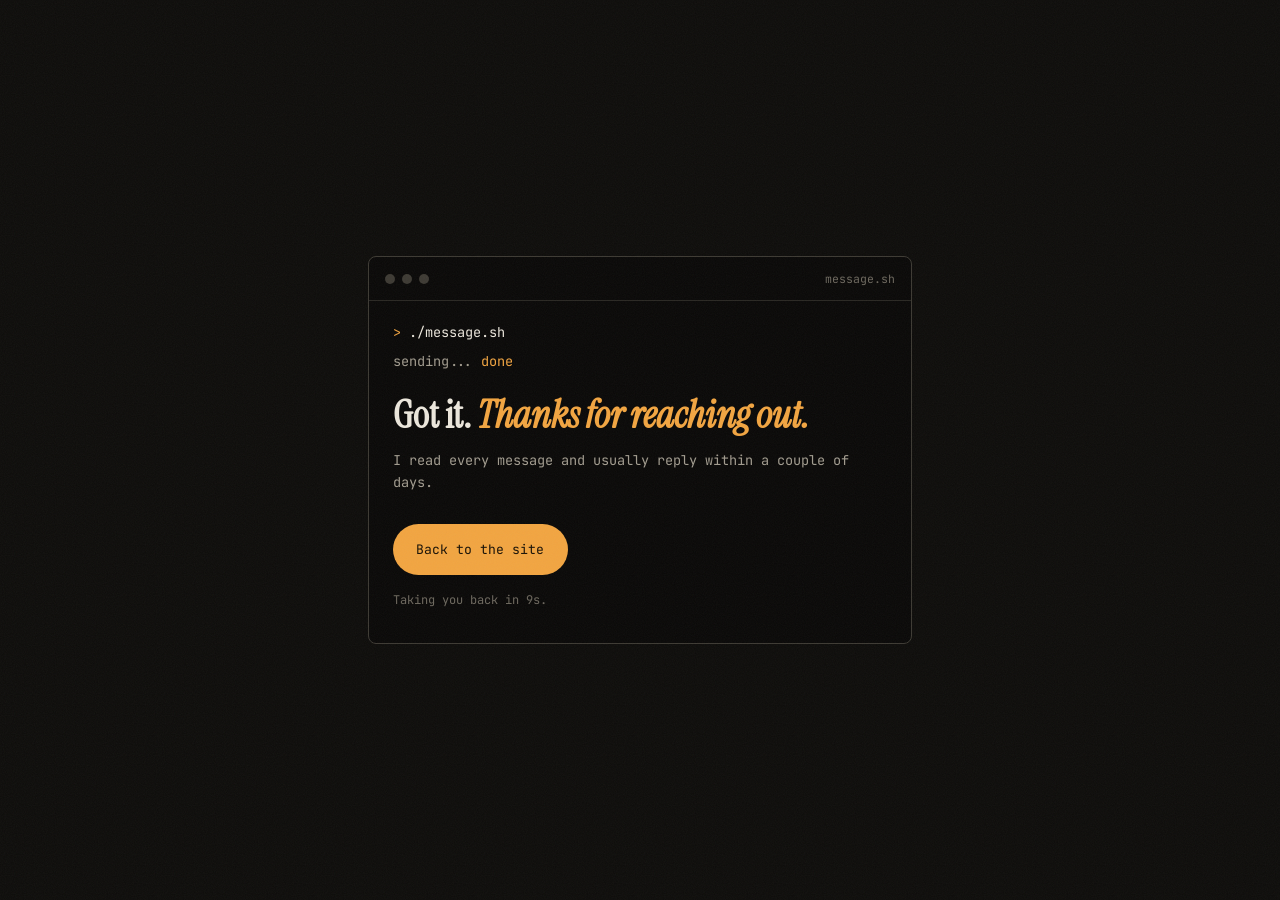
<file: thanks.html>
<!DOCTYPE html>
<html lang="en">

<head>
    <meta charset="UTF-8">
    <meta name="viewport" content="width=device-width, initial-scale=1.0">
    <title>Message sent | Thrushith Yelamanchili</title>
    <meta name="robots" content="noindex">
    <meta name="theme-color" content="#0e0d0b">
    <link rel="icon"
        href="data:image/svg+xml,%3Csvg xmlns='http://www.w3.org/2000/svg' viewBox='0 0 64 64'%3E%3Crect width='64' height='64' rx='14' fill='%230e0d0b'/%3E%3Ctext x='50%25' y='54%25' dominant-baseline='middle' text-anchor='middle' font-family='Georgia,serif' font-style='italic' font-size='38' fill='%23f2a541'%3Ety%3C/text%3E%3C/svg%3E">
    <link rel="preconnect" href="https://fonts.googleapis.com">
    <link rel="preconnect" href="https://fonts.gstatic.com" crossorigin>
    <link
        href="https://fonts.googleapis.com/css2?family=Instrument+Serif:ital@0;1&family=Inter+Tight:wght@300;400;500;600&family=JetBrains+Mono:wght@400;500&display=swap"
        rel="stylesheet">
    <link rel="stylesheet" href="style.css?v=14">
    <style>
        .thanks {
            min-height: 100svh;
            display: grid;
            place-items: center;
            padding: 2rem var(--gutter);
        }

        .thanks .terminal {
            width: min(34rem, 100%);
            padding-bottom: 2rem;
        }

        .thanks .btn {
            margin-top: 1.5rem;
        }

        .back-note {
            margin-top: 1rem;
            font-family: var(--mono);
            font-size: .75rem;
            color: var(--text-faint);
        }
    </style>
</head>

<body>
    <div class="grain" aria-hidden="true"></div>

    <main class="thanks">
        <div class="terminal">
            <div class="terminal-bar">
                <span></span><span></span><span></span>
                <p>message.sh</p>
            </div>

            <p class="done-line"><span class="caret">&gt;</span> ./message.sh</p>
            <p class="done-line dim">sending... <span class="ok">done</span></p>
            <h1 class="done-big">Got it. <em>Thanks for reaching out.</em></h1>
            <p class="done-line dim">I read every message and usually reply within a couple of days.</p>

            <a href="./" class="btn btn-solid">Back to the site</a>
            <p class="back-note" id="backNote">Taking you back in <span id="count">10</span>s.</p>
        </div>
    </main>

    <script>
        // Head back to the homepage on its own after a few seconds
        let left = 10;
        const count = document.getElementById('count');
        const timer = setInterval(() => {
            left -= 1;
            count.textContent = left;
            if (left <= 0) {
                clearInterval(timer);
                location.href = './';
            }
        }, 1000);
    </script>
</body>

</html>
</file>
<file: style.css>
/* ---------------------------------------------------------
   thrushith.com
   Dark, editorial, a little bit terminal.
--------------------------------------------------------- */

:root {
    --bg: #0e0d0b;
    --bg-raised: #161512;
    --bg-sunk: #0a0908;
    --line: #2a2823;
    --line-strong: #3d3a33;
    --text: #ece7dc;
    --text-dim: #a29c8f;
    --text-faint: #6d685e;
    --accent: #f2a541;
    --accent-ink: #1a1206;

    --serif: "Instrument Serif", Georgia, serif;
    --sans: "Inter Tight", system-ui, -apple-system, sans-serif;
    --mono: "JetBrains Mono", ui-monospace, Menlo, monospace;

    --gutter: clamp(1rem, 4vw, 3rem);
    --max: 1180px;
    --ease: cubic-bezier(.2, .7, .2, 1);
}

*,
*::before,
*::after {
    margin: 0;
    padding: 0;
    box-sizing: border-box;
}

html {
    scroll-behavior: smooth;
    scroll-padding-top: 5rem;
}

body {
    background: var(--bg);
    color: var(--text);
    font-family: var(--sans);
    font-size: 1.0625rem;
    line-height: 1.65;
    -webkit-font-smoothing: antialiased;
    overflow-x: hidden;
}

::selection {
    background: var(--accent);
    color: var(--accent-ink);
}

a {
    color: inherit;
    text-decoration: none;
}

[hidden] {
    display: none !important;
}

img {
    display: block;
    max-width: 100%;
}

ul,
ol {
    list-style: none;
}

/* Film grain, keeps the flat dark from feeling sterile */
.grain {
    position: fixed;
    inset: -50%;
    z-index: 100;
    pointer-events: none;
    opacity: .05;
    background-image: url("data:image/svg+xml,%3Csvg xmlns='http://www.w3.org/2000/svg' width='160' height='160'%3E%3Cfilter id='n'%3E%3CfeTurbulence type='fractalNoise' baseFrequency='.9' numOctaves='3' stitchTiles='stitch'/%3E%3C/filter%3E%3Crect width='100%25' height='100%25' filter='url(%23n)'/%3E%3C/svg%3E");
}

/* ---------- Top bar ---------- */

.topbar {
    position: sticky;
    top: 0;
    z-index: 50;
    display: flex;
    align-items: center;
    justify-content: space-between;
    gap: 2rem;
    padding: 1rem var(--gutter);
    background: color-mix(in srgb, var(--bg) 85%, transparent);
    backdrop-filter: blur(10px);
    -webkit-backdrop-filter: blur(10px);
    border-bottom: 1px solid transparent;
    transition: border-color .3s;
}

.topbar.scrolled {
    border-bottom-color: var(--line);
}

.mark {
    font-family: var(--serif);
    font-style: italic;
    font-size: 1.9rem;
    line-height: 1;
    letter-spacing: -.02em;
}

.mark > span:not(.spread-w) {
    color: var(--accent);
}

.nav {
    display: flex;
    gap: 1.75rem;
    font-family: var(--mono);
    font-size: .78rem;
    text-transform: lowercase;
}

.nav a {
    color: var(--text-dim);
    transition: color .2s;
}

.nav a > span:not(.spread-w) {
    color: var(--text-faint);
    margin-right: .35rem;
    transition: color .2s;
}

.nav a:hover,
.nav a.active {
    color: var(--text);
}

.nav a.active > span:not(.spread-w) {
    color: var(--accent);
}

.nav-toggle {
    display: none;
    width: 2.5rem;
    height: 2.5rem;
    background: none;
    border: 1px solid var(--line-strong);
    border-radius: 50%;
    cursor: pointer;
    position: relative;
}

.nav-toggle span {
    position: absolute;
    left: 50%;
    width: 1rem;
    height: 1.5px;
    background: var(--text);
    transform: translateX(-50%);
    transition: transform .3s var(--ease), top .3s var(--ease);
}

.nav-toggle span:first-child {
    top: 42%;
}

.nav-toggle span:last-child {
    top: 58%;
}

.nav-toggle[aria-expanded="true"] span:first-child {
    top: 50%;
    transform: translateX(-50%) rotate(45deg);
}

.nav-toggle[aria-expanded="true"] span:last-child {
    top: 50%;
    transform: translateX(-50%) rotate(-45deg);
}

/* ---------- Layout ---------- */

main {
    max-width: var(--max);
    margin: 0 auto;
    padding: 0 var(--gutter);
}

.section {
    padding: clamp(3.5rem, 8vw, 6rem) 0;
    border-top: 1px solid var(--line);
}

.section-head {
    display: flex;
    align-items: baseline;
    gap: 1.25rem;
    margin-bottom: clamp(2.5rem, 5vw, 4rem);
    flex-wrap: wrap;
}

.index {
    font-family: var(--mono);
    font-size: .8rem;
    color: var(--accent);
}

.section-head h2 {
    font-family: var(--serif);
    font-weight: 400;
    font-size: clamp(2.6rem, 6vw, 4.5rem);
    line-height: 1;
    letter-spacing: -.02em;
}

.head-link {
    margin-left: auto;
    font-family: var(--mono);
    font-size: .8rem;
    color: var(--text-dim);
    border-bottom: 1px solid var(--line-strong);
    padding-bottom: 2px;
    transition: color .2s, border-color .2s;
}

.head-link:hover {
    color: var(--accent);
    border-color: var(--accent);
}

/* ---------- Buttons & small bits ---------- */

.btn {
    display: inline-flex;
    align-items: center;
    gap: .6rem;
    padding: .85rem 1.4rem;
    border-radius: 999px;
    font-family: var(--mono);
    font-size: .82rem;
    border: 1px solid transparent;
    cursor: pointer;
    transition: transform .25s var(--ease), background .2s, color .2s, border-color .2s;
}

.btn i {
    font-size: .75em;
    transition: transform .25s var(--ease);
}

.btn:hover {
    transform: translateY(-2px);
}

.btn-solid {
    background: var(--accent);
    color: var(--accent-ink);
}

.btn-solid:hover {
    background: var(--text);
}

.btn-ghost {
    background: transparent;
    border-color: var(--line-strong);
    color: var(--text);
}

.btn-ghost:hover,
.btn-ghost:focus-visible {
    border-color: var(--accent);
    color: var(--accent);
    outline: none;
}

.tags {
    display: flex;
    flex-wrap: wrap;
    gap: .4rem;
    margin-top: 1rem;
}

.tags > span {
    font-family: var(--mono);
    font-size: .7rem;
    color: var(--text-dim);
    padding: .2rem .6rem;
    border: 1px solid var(--line-strong);
    border-radius: 999px;
}

.inline-link {
    color: var(--text);
    background-image: linear-gradient(var(--accent), var(--accent));
    background-size: 100% 1px;
    background-position: 0 100%;
    background-repeat: no-repeat;
    transition: background-size .3s var(--ease), color .2s;
}

.inline-link:hover {
    color: var(--accent-ink);
    background-size: 100% 100%;
}

/* ---------- Hero ---------- */

.hero {
    min-height: calc(100svh - 4.5rem);
    display: flex;
    flex-direction: column;
    justify-content: center;
    padding: 4rem 0 3rem;
}

/* ---------- Scroll hints ---------- */

.hero-title {
    position: relative;
}

.scroll-badge {
    position: absolute;
    top: 0;
    right: 0;
    width: clamp(6.5rem, 9vw, 8.5rem);
    aspect-ratio: 1;
    color: var(--text-dim);
    animation: hint-in .8s var(--ease) 1.1s both;
    transition: opacity .4s, transform .4s var(--ease), color .25s;
}

.badge-mag {
    display: block;
    width: 100%;
    height: 100%;
    transform-origin: 50% 50%;
    will-change: transform;
}

.badge-svg {
    display: block;
    width: 100%;
    height: 100%;
    overflow: visible;
    animation: float 4.5s ease-in-out infinite;
}

/* spun from JS so it can speed up when the mouse moves nearby;
   this CSS spin is only the fallback if the script doesn't run */
/* sits inside a group already moved to the badge centre, so it spins around its own origin */
.badge-ring {
    animation: spin 14s linear infinite;
}

.js-badge .badge-ring {
    animation: none;
}

.badge-ripple {
    fill: none;
    stroke: var(--accent);
    stroke-width: 1.2;
    transform-box: fill-box;
    transform-origin: center;
    opacity: 0;
    animation: ripple 2.8s cubic-bezier(.2, .6, .3, 1) infinite;
}

.badge-ripple.r2 {
    animation-delay: 1.4s;
}

.badge-ring text {
    font-family: var(--mono);
    font-size: 10.5px;
    letter-spacing: .5px;
    text-transform: uppercase;
    fill: currentColor;
}

.badge-core {
    fill: var(--bg-raised);
    stroke: var(--line-strong);
    transition: fill .25s, stroke .25s;
}

.badge-arrow {
    fill: none;
    stroke: var(--accent);
    stroke-width: 2.2;
    stroke-linecap: round;
    stroke-linejoin: round;
    animation: fall 1.9s cubic-bezier(.6, 0, .3, 1) infinite;
}

.scroll-badge:hover,
.scroll-badge.is-hot,
.scroll-badge:focus-visible {
    color: var(--text);
    outline: none;
}

.scroll-badge:hover .badge-ring {
    animation-duration: 5s;
}

.scroll-badge:hover .badge-svg {
    animation-play-state: paused;
}

.badge-hot .hero {
    cursor: pointer;
}

.scroll-badge:hover .badge-ripple,
.scroll-badge.is-hot .badge-ripple {
    animation-duration: 1.4s;
}

.scroll-badge:hover .badge-core,
.scroll-badge.is-hot .badge-core,
.scroll-badge:focus-visible .badge-core {
    fill: var(--accent);
    stroke: var(--accent);
}

.scroll-badge:hover .badge-arrow,
.scroll-badge.is-hot .badge-arrow,
.scroll-badge:focus-visible .badge-arrow {
    stroke: var(--accent-ink);
}

/* phone version, pinned to the bottom edge */
.scroll-cue {
    position: fixed;
    left: 50%;
    bottom: max(1.1rem, env(safe-area-inset-bottom));
    z-index: 30;
    display: none;
    flex-direction: column;
    align-items: center;
    gap: .45rem;
    padding: .6rem .9rem .5rem;
    border-radius: 999px;
    background: color-mix(in srgb, var(--bg) 80%, transparent);
    backdrop-filter: blur(6px);
    -webkit-backdrop-filter: blur(6px);
    transform: translateX(-50%);
    animation: hint-in-fixed .8s var(--ease) 1.1s both;
    transition: opacity .4s, transform .4s var(--ease);
}

.cue-pulse {
    position: absolute;
    inset: 0;
    border-radius: inherit;
    border: 1px solid var(--accent);
    opacity: 0;
    animation: cue-pulse 2.4s cubic-bezier(.2, .6, .3, 1) infinite;
    pointer-events: none;
}

.scroll-cue > .cue-track,
.scroll-cue > .cue-text {
    animation: bob 2.4s ease-in-out infinite;
}

.cue-track {
    position: relative;
    width: 1px;
    height: 2.2rem;
    background: var(--line-strong);
    overflow: hidden;
}

.cue-dot {
    position: absolute;
    left: -2px;
    top: 0;
    width: 5px;
    height: 10px;
    border-radius: 3px;
    background: var(--accent);
    animation: drop 1.6s var(--ease) infinite;
}

.cue-text {
    font-family: var(--mono);
    font-size: .68rem;
    letter-spacing: .12em;
    text-transform: uppercase;
    color: var(--text-dim);
}

/* both hints step aside once you've started scrolling */
.has-scrolled .scroll-badge {
    opacity: 0;
    transform: translateY(-12px) scale(.9);
    pointer-events: none;
}

.has-scrolled .scroll-cue {
    opacity: 0;
    transform: translate(-50%, 12px);
    pointer-events: none;
}

@keyframes spin {
    to {
        transform: rotate(360deg);
    }
}

@keyframes float {

    0%,
    100% {
        transform: translateY(0) rotate(0deg);
    }

    50% {
        transform: translateY(-7px) rotate(2deg);
    }
}

@keyframes ripple {
    0% {
        transform: scale(1);
        opacity: .7;
    }

    100% {
        transform: scale(2.5);
        opacity: 0;
    }
}

@keyframes fall {
    0% {
        transform: translateY(-26px);
        opacity: 0;
    }

    25% {
        opacity: 1;
    }

    55% {
        transform: translateY(0);
    }

    70% {
        transform: translateY(0);
        opacity: 1;
    }

    100% {
        transform: translateY(28px);
        opacity: 0;
    }
}

@keyframes cue-pulse {
    0% {
        transform: scale(1);
        opacity: .6;
    }

    100% {
        transform: scale(1.35, 1.6);
        opacity: 0;
    }
}

@keyframes bob {

    0%,
    100% {
        transform: translateY(0);
    }

    50% {
        transform: translateY(3px);
    }
}

@keyframes nudge {

    0%,
    100% {
        transform: translateY(-2px);
    }

    50% {
        transform: translateY(3px);
    }
}

@keyframes drop {
    0% {
        transform: translateY(-12px);
        opacity: 0;
    }

    30% {
        opacity: 1;
    }

    100% {
        transform: translateY(2.4rem);
        opacity: 0;
    }
}

@keyframes hint-in {
    from {
        opacity: 0;
        transform: scale(.85);
    }
}

@keyframes hint-in-fixed {
    from {
        opacity: 0;
        transform: translate(-50%, 12px);
    }
}

@media (max-width: 640px) {
    .scroll-badge {
        display: none;
    }

    .scroll-cue {
        display: flex;
    }
}

.prompt {
    font-family: var(--mono);
    font-size: clamp(.78rem, 1.4vw, .9rem);
    color: var(--text-dim);
    margin-bottom: 1.5rem;
}

.prompt .caret {
    color: var(--accent);
}

.prompt i {
    font-style: normal;
    color: var(--text-faint);
    margin: 0 .25rem;
}

.cursor {
    color: var(--accent);
    animation: blink 1.1s steps(1) infinite;
}

@keyframes blink {
    50% {
        opacity: 0;
    }
}

.hero-name {
    font-family: var(--serif);
    font-weight: 400;
    font-size: clamp(3rem, min(13vw, 24vh), 11.5rem);
    line-height: .88;
    letter-spacing: -.035em;
    margin-bottom: clamp(2rem, 5vw, 3.5rem);
}

.hero-name .line {
    display: block;
    overflow: hidden;
}

.hero-name .italic {
    font-style: italic;
    color: var(--accent);
    padding-left: clamp(0rem, 8vw, 7rem);
}

.hero-foot {
    display: flex;
    align-items: flex-end;
    justify-content: space-between;
    gap: 2rem;
    flex-wrap: wrap;
}

.hero-lede {
    max-width: 34rem;
    font-size: clamp(1.05rem, 1.8vw, 1.25rem);
    color: var(--text-dim);
    line-height: 1.55;
}

.hero-actions {
    display: flex;
    gap: .75rem;
    flex-wrap: wrap;
}

.hero-meta {
    display: grid;
    grid-template-columns: repeat(3, 1fr);
    gap: 1.5rem;
    margin-top: clamp(3rem, 7vw, 5rem);
    padding-top: 1.5rem;
    border-top: 1px solid var(--line);
    font-size: .92rem;
    color: var(--text-dim);
}

.hero-meta li > span:not(.spread-w) {
    display: block;
    font-family: var(--mono);
    font-size: .7rem;
    text-transform: uppercase;
    letter-spacing: .08em;
    color: var(--text-faint);
    margin-bottom: .3rem;
}

.hero-meta a {
    color: var(--text);
    border-bottom: 1px solid var(--line-strong);
    transition: border-color .2s, color .2s;
}

.hero-meta a:hover {
    color: var(--accent);
    border-color: var(--accent);
}

/* Hero entrance */
.hero .prompt,
.hero-name .line,
.hero-foot,
.hero-meta {
    animation: rise .9s var(--ease) both;
}

.hero-name .line:nth-child(1) {
    animation-delay: .08s;
}

.hero-name .line:nth-child(2) {
    animation-delay: .18s;
}

.hero-foot {
    animation-delay: .32s;
}

.hero-meta {
    animation-delay: .45s;
}

@keyframes rise {
    from {
        opacity: 0;
        transform: translateY(24px);
    }
}

/* ---------- About ---------- */

.about {
    display: grid;
    grid-template-columns: minmax(0, 6fr) minmax(0, 5fr);
    gap: clamp(2rem, 5vw, 4rem);
    align-items: center;
}

.about-big {
    font-family: var(--serif);
    font-size: clamp(2rem, 4vw, 3.2rem);
    line-height: 1.12;
    color: var(--text);
    letter-spacing: -.015em;
    margin-bottom: 1.75rem;
}

.about-big em {
    color: var(--accent);
}

.about-copy {
    color: var(--text-dim);
    max-width: 38rem;
}

/* Animated SO-101 arm */
.robot-card {
    border: 1px solid var(--line);
    border-radius: 8px;
    background: var(--bg-sunk);
    padding: 1rem 1rem .9rem;
}

.robot {
    display: block;
    width: 100%;
    height: auto;
}

.robot .cam rect {
    fill: var(--bg-raised);
    stroke: var(--line-strong);
}

.robot .lens {
    fill: var(--bg-sunk);
    stroke: var(--accent);
    stroke-width: 2;
}

.robot .cam-cone {
    fill: var(--accent);
    opacity: .05;
}

.robot .rec {
    fill: #f87171;
}

.robot .table {
    stroke: var(--line-strong);
    stroke-width: 2;
}

.robot .zone {
    fill: var(--line-strong);
}

.robot .ball {
    fill: var(--accent);
}

.robot .arm-base {
    fill: var(--bg-raised);
    stroke: var(--line-strong);
}

.robot .arm-link {
    fill: #2c2a25;
    stroke: var(--line-strong);
}

.robot .arm-palm,
.robot .arm-finger {
    fill: var(--text-dim);
}

.robot .arm-joint {
    fill: var(--bg-sunk);
    stroke: var(--accent);
    stroke-width: 3;
}

.robot-card figcaption {
    margin-top: .6rem;
    font-family: var(--mono);
    font-size: .72rem;
    color: var(--text-faint);
}

.robot-card figcaption > span:not(.spread-w) {
    color: var(--accent);
}

/* What I focus on */
.focus {
    display: grid;
    grid-template-columns: repeat(4, 1fr);
    gap: 1rem;
    margin-top: clamp(2.5rem, 5vw, 3.5rem);
}

.focus-card {
    padding: 1.4rem 1.25rem 1.5rem;
    border: 1px solid var(--line);
    border-radius: 8px;
    background: var(--bg-raised);
    transition: border-color .3s, transform .4s var(--ease);
}

.focus-card:hover {
    border-color: var(--line-strong);
    transform: translateY(-3px);
}

.focus-card > i {
    font-size: 1.3rem;
    color: var(--accent);
    margin-bottom: 1rem;
}

.focus-card h3 {
    font-family: var(--serif);
    font-weight: 400;
    font-size: 1.6rem;
    line-height: 1.1;
    margin-bottom: .6rem;
}

.focus-card p {
    font-size: .92rem;
    color: var(--text-dim);
    line-height: 1.55;
}

.facts {
    display: grid;
    grid-template-columns: repeat(3, 1fr);
    gap: clamp(1rem, 3vw, 2.5rem);
    margin-top: clamp(3rem, 6vw, 4.5rem);
}

.facts div {
    border-top: 1px solid var(--line-strong);
    padding-top: 1rem;
}

.facts dt {
    font-family: var(--serif);
    font-size: clamp(2rem, 4vw, 2.8rem);
    line-height: 1;
    margin-bottom: .5rem;
}

.facts dd {
    font-size: .85rem;
    color: var(--text-faint);
    line-height: 1.45;
}

/* ---------- Experience ---------- */

.jobs {
    border-top: 1px solid var(--line);
}

.job {
    display: grid;
    grid-template-columns: 13rem minmax(0, 1fr);
    gap: 2rem;
    padding: 2.25rem 0;
    border-bottom: 1px solid var(--line);
    position: relative;
}

.job::before {
    content: "";
    position: absolute;
    left: 0;
    top: -1px;
    height: 1px;
    width: 0;
    background: var(--accent);
    transition: width .6s var(--ease);
}

.job:last-child {
    border-bottom: none;
}

.job:hover::before {
    width: 100%;
}

.job-when {
    font-family: var(--mono);
    font-size: .78rem;
    color: var(--text-faint);
    padding-top: .45rem;
}

.job h3 {
    font-family: var(--serif);
    font-weight: 400;
    font-size: clamp(1.6rem, 3vw, 2.1rem);
    line-height: 1.15;
    transition: color .2s;
}

.job:hover h3 {
    color: var(--accent);
}

.job-org {
    color: var(--text-dim);
    margin-bottom: 1rem;
}

.job ul li {
    position: relative;
    padding-left: 1.4rem;
    color: var(--text-dim);
    margin-bottom: .45rem;
    max-width: 46rem;
}

.job ul li::before {
    content: "→";
    position: absolute;
    left: 0;
    color: var(--text-faint);
    font-family: var(--mono);
    font-size: .85em;
}

.job-minor h3 {
    font-size: clamp(1.3rem, 2.4vw, 1.6rem);
}

/* ---------- Projects ---------- */

.projects {
    display: grid;
    gap: clamp(1.5rem, 3vw, 2.5rem);
}

.project {
    display: grid;
    grid-template-columns: minmax(0, 6fr) minmax(0, 5fr);
    gap: clamp(1.5rem, 4vw, 3.5rem);
    align-items: center;
    padding: clamp(1rem, 2vw, 1.25rem);
    border: 1px solid var(--line);
    border-radius: 6px;
    background: var(--bg-raised);
    transition: border-color .3s, transform .4s var(--ease);
}

.project:nth-child(even) {
    grid-template-columns: minmax(0, 5fr) minmax(0, 6fr);
}

.project:nth-child(even) .project-media {
    order: 2;
}

.project:hover {
    border-color: var(--line-strong);
    transform: translateY(-4px);
}

.project-media {
    overflow: hidden;
    border-radius: 4px;
    aspect-ratio: 16 / 10;
    background: var(--bg-sunk);
}

.project-media img {
    width: 100%;
    height: 100%;
    object-fit: cover;
    filter: saturate(.75);
    transition: transform .8s var(--ease), filter .4s;
}

.project:hover .project-media img {
    transform: scale(1.04);
    filter: saturate(1);
}

/* Results chart stands in for a screenshot on the robotics project */
.project-chart {
    display: flex;
    flex-direction: column;
    justify-content: center;
    gap: 1.1rem;
    padding: clamp(1.25rem, 4vw, 2.5rem);
    border: 1px solid var(--line);
    background:
        linear-gradient(var(--line) 1px, transparent 1px) 0 0 / 100% 2.5rem,
        var(--bg-sunk);
}

.chart-title,
.chart-note {
    font-family: var(--mono);
    font-size: .72rem;
    color: var(--text-faint);
}

.chart-title {
    text-transform: uppercase;
    letter-spacing: .08em;
    color: var(--text-dim);
}

.bar-row {
    display: grid;
    grid-template-columns: 5.5rem minmax(0, 1fr) 4.5rem;
    align-items: center;
    gap: .9rem;
    font-family: var(--mono);
    font-size: .8rem;
}

.bar {
    height: .9rem;
    background: var(--bg-raised);
    border-radius: 2px;
    overflow: hidden;
}

.bar-fill {
    height: 100%;
    width: 0;
    background: var(--line-strong);
    transition: width 1.4s var(--ease) .3s;
}

.bar-fill.accent {
    background: var(--accent);
}

.reveal.in .bar-fill {
    width: var(--v);
}

.bar-value {
    text-align: right;
    color: var(--text);
}

.project-body {
    padding: .5rem .5rem .5rem 0;
}

.project:nth-child(even) .project-body {
    padding: .5rem 0 .5rem .5rem;
}

.project-no {
    font-family: var(--mono);
    font-size: .72rem;
    color: var(--accent);
}

.project h3 {
    font-family: var(--serif);
    font-weight: 400;
    font-size: clamp(1.9rem, 3.6vw, 2.7rem);
    line-height: 1.05;
    margin: .5rem 0 .9rem;
}

.project-body>p:not(.tags) {
    color: var(--text-dim);
}

.project-cta {
    display: inline-flex;
    align-items: center;
    gap: .5rem;
    margin-top: 1.5rem;
    font-family: var(--mono);
    font-size: .8rem;
    color: var(--text);
}

.project-cta i {
    font-size: .75em;
    transition: transform .3s var(--ease);
}

.project:hover .project-cta {
    color: var(--accent);
}

.project:hover .project-cta i {
    transform: translateX(4px);
}

/* ---------- Toolkit ---------- */

.readout {
    font-family: var(--mono);
    font-size: .85rem;
    color: var(--text-dim);
    padding: .9rem 1.1rem;
    margin-bottom: 2rem;
    border: 1px solid var(--line);
    border-radius: 6px;
    background: var(--bg-sunk);
    min-height: 3.2rem;
}

.readout .caret {
    color: var(--accent);
}

#readout.lit {
    color: var(--text);
}

.stack-row {
    display: grid;
    grid-template-columns: 11rem minmax(0, 1fr);
    gap: 1.5rem;
    padding: 1.5rem 0;
    border-top: 1px solid var(--line);
}

.stack-row:last-child {
    border-bottom: 1px solid var(--line);
}

.stack-row h3 {
    font-family: var(--mono);
    font-weight: 400;
    font-size: .72rem;
    text-transform: uppercase;
    letter-spacing: .1em;
    color: var(--accent);
    padding-top: .5rem;
}

.tiles {
    display: flex;
    flex-wrap: wrap;
    gap: .75rem;
    perspective: 600px;
}

.tile {
    --rx: 0deg;
    --ry: 0deg;
    width: 6.4rem;
    height: 6.4rem;
    display: flex;
    flex-direction: column;
    align-items: center;
    justify-content: center;
    gap: .6rem;
    background: var(--bg-raised);
    border: 1px solid var(--line);
    border-radius: 10px;
    color: var(--text-dim);
    font: inherit;
    cursor: pointer;
    position: relative;
    overflow: hidden;
    transform: rotateX(var(--rx)) rotateY(var(--ry));
    transition: transform .35s var(--ease), border-color .25s, color .25s, background .25s;
}

/* soft brand-colored glow that follows the cursor */
.tile::before {
    content: "";
    position: absolute;
    inset: 0;
    background: radial-gradient(circle at var(--mx, 50%) var(--my, 50%), color-mix(in srgb, var(--brand) 22%, transparent), transparent 65%);
    opacity: 0;
    transition: opacity .3s;
}

.tile i {
    font-size: 1.9rem;
    line-height: 1;
    position: relative;
    transition: transform .4s var(--ease), color .25s;
}

.tile > span {
    font-family: var(--mono);
    font-size: .66rem;
    color: var(--text-dim);
    position: relative;
    white-space: nowrap;
}

.tile:hover,
.tile:focus-visible,
.tile.on {
    border-color: color-mix(in srgb, var(--brand) 55%, var(--line));
    color: var(--brand);
    outline: none;
}

.tile:hover::before,
.tile:focus-visible::before,
.tile.on::before {
    opacity: 1;
}

.tile:hover i,
.tile:focus-visible i {
    transform: translateY(-3px) scale(1.12);
}

.tile:hover > span,
.tile.on > span {
    color: var(--text);
}

.tile.pop i {
    animation: pop .5s var(--ease);
}

@keyframes pop {
    40% {
        transform: scale(1.35) rotate(-8deg);
    }
}

/* Logos missing from devicon (Hugging Face, LangChain) are drawn as masks in currentColor */
.icon-mask {
    display: inline-block;
    width: 1.9rem;
    height: 1.9rem;
    background: currentColor;
    -webkit-mask: var(--icon) center / contain no-repeat;
    mask: var(--icon) center / contain no-repeat;
}

/* ---------- Letter spread on hover ---------- */

.spread-ch {
    display: inline-block;
    transition: transform .28s cubic-bezier(.2, .8, .3, 1), color .28s;
}

.spread-w {
    display: inline-block;
    white-space: nowrap;
}

.sr-only {
    position: absolute;
    width: 1px;
    height: 1px;
    overflow: hidden;
    clip: rect(0 0 0 0);
    white-space: nowrap;
}

/* ---------- Education / activities ---------- */

.split {
    display: grid;
    grid-template-columns: 1fr 1fr;
    gap: clamp(2rem, 5vw, 4rem);
}

.split-title {
    font-family: var(--mono);
    font-weight: 400;
    font-size: .72rem;
    text-transform: uppercase;
    letter-spacing: .1em;
    color: var(--text-faint);
    margin-bottom: 1rem;
}

.ledger li {
    display: flex;
    justify-content: space-between;
    gap: 1rem;
    padding: 1.25rem 0;
    border-top: 1px solid var(--line);
}

.ledger li:last-child {
    border-bottom: 1px solid var(--line);
}

.ledger strong {
    display: block;
    font-family: var(--serif);
    font-weight: 400;
    font-size: 1.5rem;
    line-height: 1.2;
}

.ledger li > div > span {
    color: var(--text-dim);
    font-size: .92rem;
}

.ledger-side {
    flex-shrink: 0;
    text-align: right;
    font-family: var(--mono);
    font-size: .75rem;
    color: var(--text-faint);
    padding-top: .35rem;
}

.verify {
    color: var(--text-dim);
    border-bottom: 1px solid var(--line-strong);
    transition: color .2s, border-color .2s;
}

.verify:hover {
    color: var(--accent);
    border-color: var(--accent);
}

.ledger-side em {
    display: block;
    font-style: normal;
    color: var(--accent);
    margin-bottom: .2rem;
}

/* ---------- Contact ---------- */

.contact-grid {
    display: grid;
    grid-template-columns: minmax(0, 1fr) minmax(0, 1fr);
    gap: clamp(2rem, 6vw, 5rem);
    align-items: start;
}

.contact-big {
    font-family: var(--serif);
    font-size: clamp(2rem, 4.2vw, 3.2rem);
    line-height: 1.1;
    letter-spacing: -.01em;
    margin-bottom: 2rem;
}

.contact-big em {
    color: var(--accent);
}

.mail {
    display: inline-block;
    font-family: var(--mono);
    font-size: clamp(.9rem, 1.8vw, 1.1rem);
    border-bottom: 1px solid var(--accent);
    padding-bottom: 3px;
    margin-bottom: 2rem;
    word-break: break-all;
    transition: color .2s;
}

.mail:hover {
    color: var(--accent);
}

.contact-links li {
    margin-bottom: .6rem;
}

.contact-links a {
    font-family: var(--mono);
    font-size: .82rem;
    color: var(--text-dim);
    transition: color .2s;
    word-break: break-word;
}

.contact-links a i {
    width: 1.2rem;
    color: var(--text-faint);
}

.contact-links a:hover {
    color: var(--text);
}

.terminal {
    background: var(--bg-sunk);
    border: 1px solid var(--line-strong);
    border-radius: 8px;
    padding: 0 1.5rem 1.5rem;
}

.terminal-bar {
    display: flex;
    align-items: center;
    gap: .4rem;
    margin: 0 -1.5rem 1.25rem;
    padding: .75rem 1rem;
    border-bottom: 1px solid var(--line);
}

.terminal-bar > span {
    width: .65rem;
    height: .65rem;
    border-radius: 50%;
    background: var(--line-strong);
}

.terminal-bar p {
    margin-left: auto;
    font-family: var(--mono);
    font-size: .72rem;
    color: var(--text-faint);
}

.hp {
    position: absolute;
    left: -9999px;
}

.field {
    display: block;
    margin-bottom: 1.25rem;
}

.field > span {
    display: block;
    font-family: var(--mono);
    font-size: .78rem;
    color: var(--accent);
    margin-bottom: .35rem;
}

.field b {
    color: var(--text-faint);
    font-weight: 400;
    margin-left: .2rem;
}

.field input,
.field textarea {
    width: 100%;
    background: transparent;
    border: none;
    border-bottom: 1px solid var(--line-strong);
    padding: .5rem 0;
    color: var(--text);
    font-family: var(--mono);
    font-size: .92rem;
    resize: vertical;
    transition: border-color .2s;
}

.field input::placeholder,
.field textarea::placeholder {
    color: var(--text-faint);
}

.field input:focus,
.field textarea:focus {
    outline: none;
    border-bottom-color: var(--accent);
}

.form-status {
    min-height: 1.4rem;
    margin-top: 1rem;
    font-family: var(--mono);
    font-size: .8rem;
    color: var(--text-dim);
}

.form-status.error {
    color: #f87171;
}

.terminal.sending button[type="submit"] {
    opacity: .6;
    pointer-events: none;
}

.form-done {
    padding: .5rem 0 .25rem;
    animation: rise .6s var(--ease) both;
}

.done-line {
    font-family: var(--mono);
    font-size: .85rem;
    margin-bottom: .4rem;
}

.done-line .caret,
.done-line .ok {
    color: var(--accent);
}

.done-line.dim {
    color: var(--text-dim);
}

.done-big {
    font-family: var(--serif);
    font-size: clamp(1.8rem, 3.5vw, 2.4rem);
    line-height: 1.15;
    margin: 1.25rem 0 .75rem;
}

.done-big em {
    color: var(--accent);
}

.form-done .btn {
    margin-top: 1.25rem;
}

.terminal .btn {
    margin-top: .5rem;
}

/* ---------- Social links ---------- */

.social-btn {
    position: relative;
    width: 3rem;
    height: 3rem;
    display: inline-grid;
    place-items: center;
    border-radius: 50%;
    border: 1px solid var(--line-strong);
    color: var(--text);
    font-size: 1.15rem;
    transition: transform .35s var(--ease), background .25s, color .25s, border-color .25s, box-shadow .3s;
}

.social-btn > i {
    transition: transform .4s var(--ease);
}

.social-btn:hover,
.social-btn:focus-visible {
    background: var(--brand);
    border-color: var(--brand);
    color: var(--brand-ink, #fff);
    box-shadow: 0 0 0 6px color-mix(in srgb, var(--brand) 18%, transparent);
    outline: none;
}

.social-btn:hover > i {
    transform: scale(1.12) rotate(-8deg);
}

/* little label that pops up above the button */
.social-tip {
    position: absolute;
    bottom: calc(100% + .6rem);
    left: 50%;
    padding: .25rem .55rem;
    border-radius: 4px;
    background: var(--text);
    color: var(--bg);
    font-family: var(--mono);
    font-size: .7rem;
    white-space: nowrap;
    pointer-events: none;
    opacity: 0;
    transform: translate(-50%, 6px);
    transition: opacity .2s, transform .25s var(--ease);
}

.social-btn:hover .social-tip,
.social-btn:focus-visible .social-tip {
    opacity: 1;
    transform: translate(-50%, 0);
}

.hero-social {
    display: flex;
    gap: .6rem;
    margin-left: .25rem;
}

/* floating rail on the left edge, desktop only */
.social-rail {
    position: fixed;
    left: clamp(.75rem, 2vw, 1.75rem);
    bottom: 0;
    z-index: 40;
    display: flex;
    flex-direction: column;
    align-items: center;
    gap: .75rem;
    opacity: 0;
    transform: translateY(30px);
    pointer-events: none;
    transition: opacity .4s, transform .5s var(--ease);
}

.social-rail.show {
    opacity: 1;
    transform: none;
    pointer-events: auto;
}

.social-rail .social-btn {
    background: var(--bg);
    width: 2.6rem;
    height: 2.6rem;
    font-size: 1rem;
}

.social-rail .social-btn:hover,
.social-rail .social-btn:focus-visible {
    background: var(--brand);
}

/* rail tooltips sit to the right instead of above */
.social-rail .social-tip {
    bottom: auto;
    top: 50%;
    left: calc(100% + .6rem);
    transform: translate(-6px, -50%);
}

.social-rail .social-btn:hover .social-tip,
.social-rail .social-btn:focus-visible .social-tip {
    transform: translate(0, -50%);
}

.rail-line {
    width: 1px;
    height: 5.5rem;
    margin-top: .25rem;
    background: linear-gradient(var(--line-strong), transparent);
}

/* contact cards */
.social-cards {
    display: grid;
    gap: .75rem;
    max-width: 28rem;
    perspective: 800px;
}

.social-card {
    --rx: 0deg;
    --ry: 0deg;
    position: relative;
    display: flex;
    align-items: center;
    gap: 1rem;
    padding: 1rem 1.1rem;
    border: 1px solid var(--line);
    border-radius: 10px;
    background: var(--bg-raised);
    overflow: hidden;
    transform: rotateX(var(--rx)) rotateY(var(--ry));
    transition: transform .35s var(--ease), border-color .25s;
}

.social-card::before {
    content: "";
    position: absolute;
    inset: 0;
    background: radial-gradient(circle at var(--mx, 50%) var(--my, 50%), color-mix(in srgb, var(--brand) 20%, transparent), transparent 60%);
    opacity: 0;
    transition: opacity .3s;
}

.social-card:hover,
.social-card:focus-visible {
    border-color: color-mix(in srgb, var(--brand) 60%, var(--line));
    outline: none;
}

.social-card:hover::before,
.social-card:focus-visible::before {
    opacity: 1;
}

.sc-logo {
    position: relative;
    flex-shrink: 0;
    width: 3rem;
    height: 3rem;
    display: grid;
    place-items: center;
    border-radius: 10px;
    background: var(--bg-sunk);
    border: 1px solid var(--line-strong);
    font-size: 1.35rem;
    transition: background .3s, color .3s, border-color .3s;
}

.sc-logo i {
    transition: transform .6s var(--ease);
}

.social-card:hover .sc-logo,
.social-card:focus-visible .sc-logo {
    background: var(--brand);
    border-color: var(--brand);
    color: var(--brand-ink, #fff);
}

.social-card:hover .sc-logo i {
    transform: rotateY(360deg);
}

.sc-body {
    position: relative;
    display: flex;
    flex-direction: column;
    min-width: 0;
}

.sc-name {
    font-family: var(--serif);
    font-size: 1.5rem;
    line-height: 1.1;
}

.sc-handle {
    font-family: var(--mono);
    font-size: .74rem;
    color: var(--text-faint);
    overflow-wrap: anywhere;
}

.sc-cta {
    position: relative;
    margin-left: auto;
    flex-shrink: 0;
    font-family: var(--mono);
    font-size: .76rem;
    color: var(--text-dim);
    transition: color .2s;
}

.sc-cta i {
    font-size: .8em;
    transition: transform .3s var(--ease);
}

.social-card:hover .sc-cta {
    color: var(--text);
}

.social-card:hover .sc-cta i {
    transform: translate(2px, -2px);
}

@media (max-width: 960px) {
    .social-rail {
        display: none;
    }
}

@media (max-width: 640px) {
    .hero-social {
        margin-left: 0;
    }
}

@media (pointer: coarse) {
    .social-btn:active {
        transform: scale(.92);
    }

    .social-card:active {
        transform: scale(.98);
    }
}

/* ---------- Footer ---------- */

.footer {
    max-width: var(--max);
    margin: 0 auto;
    padding: 2rem var(--gutter) 2.5rem;
    border-top: 1px solid var(--line);
    display: flex;
    justify-content: space-between;
    gap: 1rem;
    flex-wrap: wrap;
    font-family: var(--mono);
    font-size: .75rem;
    color: var(--text-faint);
}

.footer a:hover {
    color: var(--accent);
}

/* ---------- Scroll reveal ---------- */

.reveal {
    opacity: 0;
    transform: translateY(28px);
    transition: opacity .9s var(--ease), transform .9s var(--ease);
}

.reveal.in {
    opacity: 1;
    transform: none;
}

/* ---------- Responsive ---------- */

@media (max-width: 960px) {
    .nav {
        position: fixed;
        inset: 4.4rem 0 auto 0;
        flex-direction: column;
        gap: 0;
        padding: .5rem var(--gutter) 1.5rem;
        background: var(--bg);
        border-bottom: 1px solid var(--line);
        font-size: 1rem;
        max-height: calc(100svh - 4.4rem);
        overflow-y: auto;
        transform: translateY(-120%);
        transition: transform .4s var(--ease);
    }

    .nav.open {
        transform: none;
    }

    .nav a {
        padding: .9rem 0;
        border-bottom: 1px solid var(--line);
    }

    .nav-toggle {
        display: block;
    }

    .about,
    .contact-grid,
    .split {
        grid-template-columns: 1fr;
    }


    .project,
    .project:nth-child(even) {
        grid-template-columns: 1fr;
    }

    .project:nth-child(even) .project-media {
        order: 0;
    }

    .project-body,
    .project:nth-child(even) .project-body {
        padding: 0 .25rem .5rem;
    }

    .stack-row {
        grid-template-columns: 1fr;
        gap: 1rem;
    }

    .focus {
        grid-template-columns: repeat(2, 1fr);
    }

    .robot-card {
        max-width: 34rem;
    }
}

@media (max-width: 640px) {
    .hero-meta {
        grid-template-columns: 1fr;
        gap: 1rem;
    }

    .job {
        grid-template-columns: 1fr;
        gap: .5rem;
    }

    .job-when {
        padding-top: 0;
    }

    .facts {
        grid-template-columns: 1fr;
    }

    .focus {
        grid-template-columns: 1fr;
    }

    .bar-row {
        grid-template-columns: 4.2rem minmax(0, 1fr) 3.8rem;
        gap: .6rem;
        font-size: .72rem;
    }

    .tiles {
        display: grid;
        grid-template-columns: repeat(3, 1fr);
    }

    .tile {
        width: 100%;
    }

    .head-link {
        margin-left: 0;
        width: 100%;
    }

    .ledger li {
        flex-direction: column;
        gap: .4rem;
    }

    .ledger-side {
        text-align: left;
        padding-top: 0;
    }

    .verify {
    color: var(--text-dim);
    border-bottom: 1px solid var(--line-strong);
    transition: color .2s, border-color .2s;
}

.verify:hover {
    color: var(--accent);
    border-color: var(--accent);
}

.ledger-side em {
        display: inline;
        margin-right: .75rem;
    }
}

/* Touch screens: bigger tap targets and press feedback in place of hover */
@media (pointer: coarse) {

    .hero-meta a,
    .verify,
    .contact-links a,
    .footer a,
    .head-link,
    .mail {
        display: inline-block;
        padding-block: .7rem;
    }

    .contact-links li {
        margin-bottom: 0;
    }

    .project:active {
        transform: translateY(-2px);
        border-color: var(--line-strong);
    }

    .btn:active {
        transform: scale(.97);
    }

    .tile:active i {
        transform: scale(1.12);
    }
}

@media (max-width: 640px) {

    /* 16px stops iOS Safari from zooming into the form */
    .field input,
    .field textarea {
        font-size: 16px;
    }

    .tile > span {
        font-size: .74rem;
    }

    .tags > span {
        font-size: .76rem;
    }

    .hero-meta li > span:not(.spread-w),
    .chart-title,
    .chart-note,
    .project-no,
    .split-title,
    .stack-row h3 {
        font-size: .76rem;
    }

    .bar-row {
        font-size: .76rem;
    }
}

@media (prefers-reduced-motion: reduce) {

    *,
    *::before,
    *::after {
        animation: none !important;
        transition: none !important;
    }

    html {
        scroll-behavior: auto;
    }

    .reveal {
        opacity: 1;
        transform: none;
    }

    .bar-fill {
        width: var(--v);
    }
}
</file>
